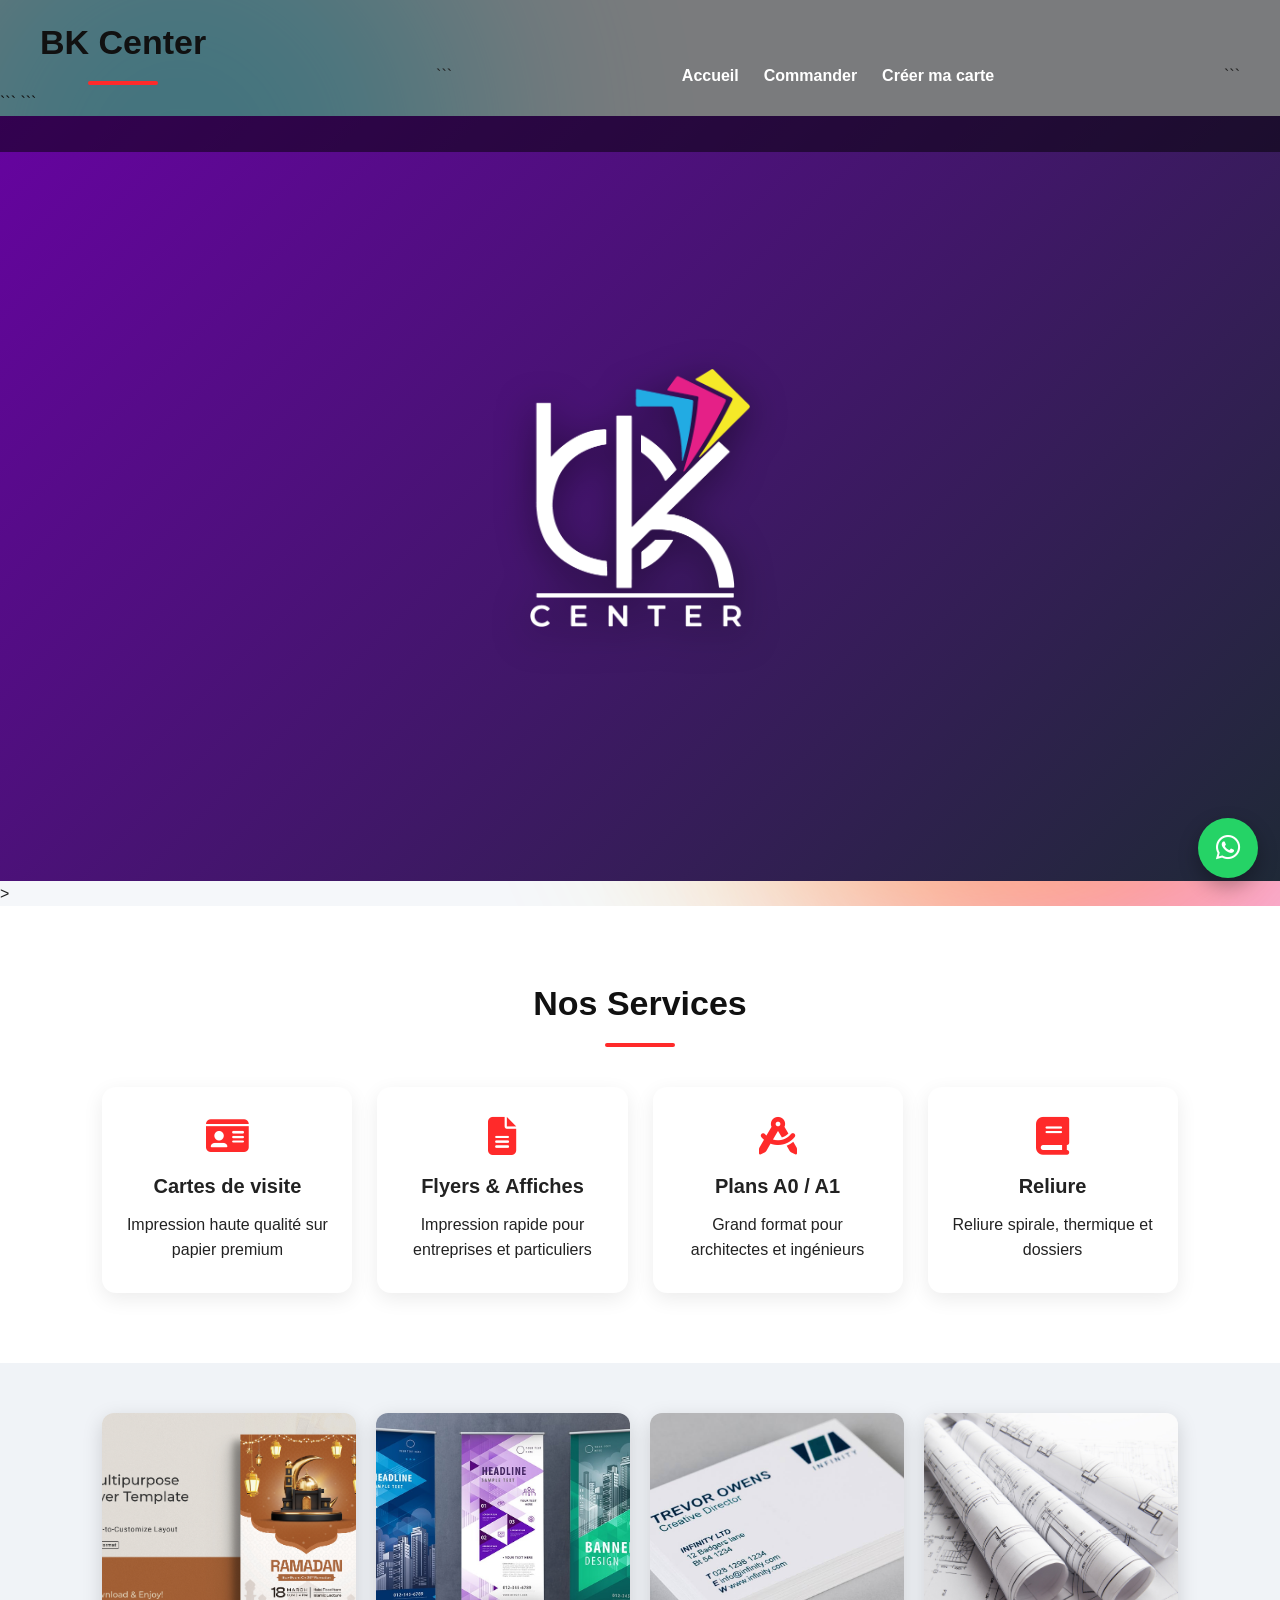
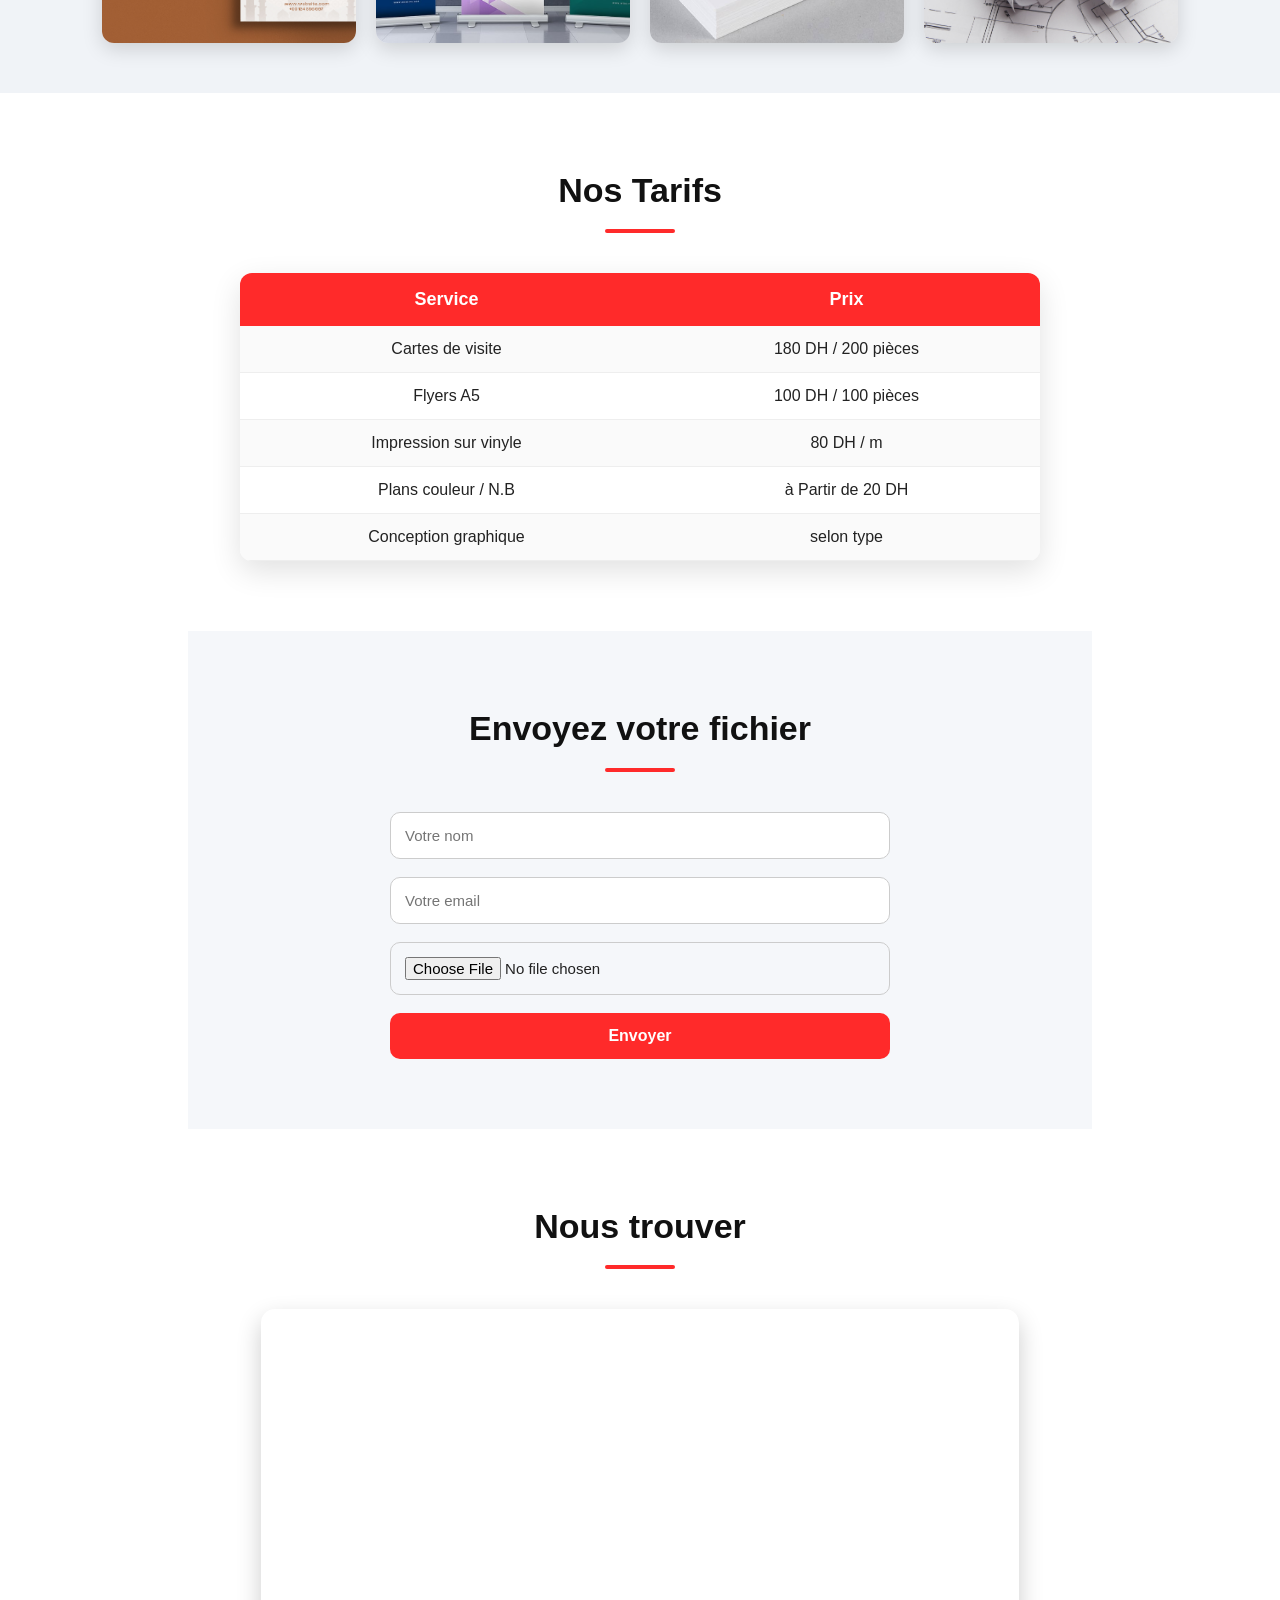
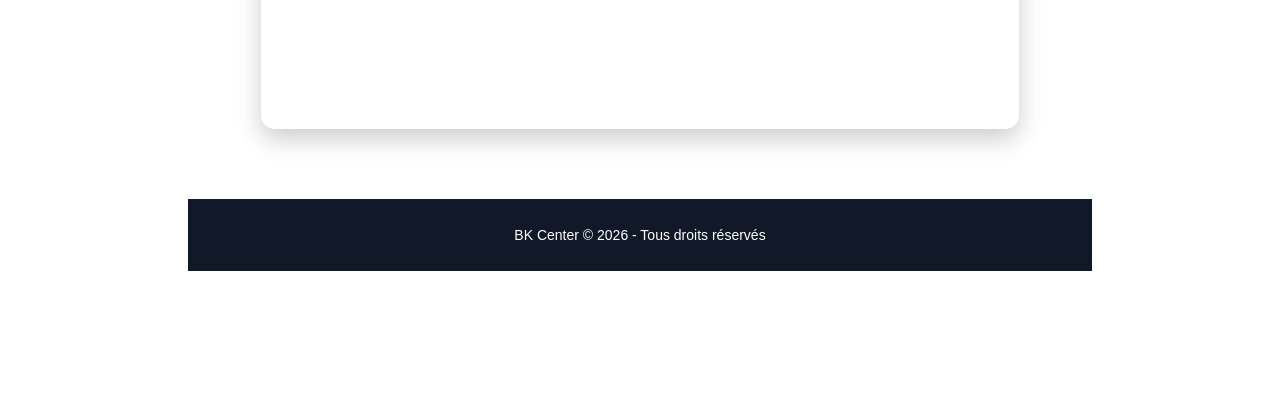
<file: index.html>
<head>
    <meta charset="UTF-8">
    <meta name="viewport" content="width=device-width, initial-scale=1.0">

```
<title>BK Center - Impression Numérique à Rabat</title>

<meta name="description" content="BK Center. Flyers, cartes de visite, affiches, plans A0/A1.">
<meta name="keywords" content="impression numérique, flyer, carte de visite, plan A0, affiches, Rabat">
<meta name="author" content="BK Center">

<link rel="stylesheet" href="style.css?v=2">

<!-- PWA APP -->
<link rel="manifest" href="manifest.json">
<meta name="theme-color" content="#6b3fd1">

<!-- ICONS -->
<link rel="stylesheet" href="https://cdnjs.cloudflare.com/ajax/libs/font-awesome/6.5.0/css/all.min.css">
```

</head>





<body>
<div class="ink-background">
    <div class="ink cyan"></div>
    <div class="ink magenta"></div>
    <div class="ink yellow"></div>
</div>
    <header>

<header>

<nav class="navbar">
    <h2 class="brand">BK Center</h2>

```
<ul class="nav-links">
    <li><a href="index.html">Accueil</a></li>
    <li><a href="order.html">Commander</a></li>
    <li><a href="card.html">Créer ma carte</a></li>
</ul>
```

</nav>

<section class="hero-section">
    <div class="hero">
        <img src="logo.png" class="logo">
    </div>
</section>

</header>

>
        
        
    </div>
</section>



    </header>

    <section class="services">
    <h2>Nos Services</h2>
    <div class="service-cards">
        <div class="card">
            <i class="fa-solid fa-id-card icon"></i>
            <h3>Cartes de visite</h3>
            <p>Impression haute qualité sur papier premium</p>
        </div>
        <div class="card">
            <i class="fa-solid fa-file-lines icon"></i>
            <h3>Flyers & Affiches</h3>
            <p>Impression rapide pour entreprises et particuliers</p>
        </div>
        <div class="card">
            <i class="fa-solid fa-drafting-compass icon"></i>
            <h3>Plans A0 / A1</h3>
            <p>Grand format pour architectes et ingénieurs</p>
        </div>
        <div class="card">
            <i class="fa-solid fa-book icon"></i>
            <h3>Reliure</h3>
            <p>Reliure spirale, thermique et dossiers</p>
        </div>
    </div>
</section>
 <div class="gallery-container">
        <img src="images/flyer.jpg" alt="Flyer">
        <img src="images/poster.jpg" alt="Poster">
        <img src="images/businesscard.jpg" alt="businesscard">
        <img src="images/plan.jpg" alt="Plan A0/A1">
    </div>
<section class="prices">
    <h2>Nos Tarifs</h2>

    <table>
        <tr>
            <th>Service</th>
            <th>Prix</th>
        </tr>
        <tr>
            <td>Cartes de visite</td>
            <td>180 DH / 200 pièces</td>
        </tr>
        <tr>
            <td>Flyers A5</td>
            <td>100 DH / 100 pièces</td>
        </tr>
        <tr>
            <td>Impression sur vinyle</td>
            <td>80 DH / m</td>
        </tr>
        <tr>
            <td>Plans couleur / N.B</td>
            <td>à Partir de 20 DH </td>
        </tr>
        <tr>
            <td>Conception graphique</td>
            <td>selon type</td>
        </tr>
    </table>
    <section>

<section class="upload">
    <h2>Envoyez votre fichier</h2>
    <form action="YOUR_FORMSPREE_URL" method="POST" enctype="multipart/form-data">
        <input type="text" name="Nom" placeholder="Votre nom" required>
        <input type="email" name="Email" placeholder="Votre email" required>
        <input type="file" name="Fichier" accept=".pdf,.jpg,.png" required>
        <button type="submit">Envoyer</button>
    </form>
</section>




<section class="map">
    <h2>Nous trouver</h2>
    <iframe src="https://www.google.com/maps/embed?pb=!1m18!1m12!1m3!1d3309.3681010060236!2d-6.867388!3d33.957377099999995!2m3!1f0!2f0!3f0!3m2!1i1024!2i768!4f13.1!3m3!1m2!1s0xda713b10e45e16b%3A0x442d6fa22158e134!2sBK%20center!5e0!3m2!1sfr!2sma!4v1770799811120!5m2!1sfr!2sma" width="600" height="450" style="border:0;" allowfullscreen="" loading="lazy" referrerpolicy="no-referrer-when-downgrade"></iframe>

     

</section>

    <footer>
        <p>BK Center © 2026 - Tous droits réservés</p>
    </footer>
<!-- WhatsApp Floating Button -->
<a href="https://wa.me/212650102414?text=Bonjour%20BK%20Center%2C%20je%20veux%20un%20renseignement%20concernant%20une%20impression."
class="whatsapp-btn"
target="_blank"
aria-label="Contactez-nous sur WhatsApp">
    <i class="fa-brands fa-whatsapp"></i>
</a>

<script>
if ('serviceWorker' in navigator) {
  navigator.serviceWorker.register('sw.js')
    .then(() => console.log("BK Center App Ready"));
}
</script>

</body>
</html>
</file>
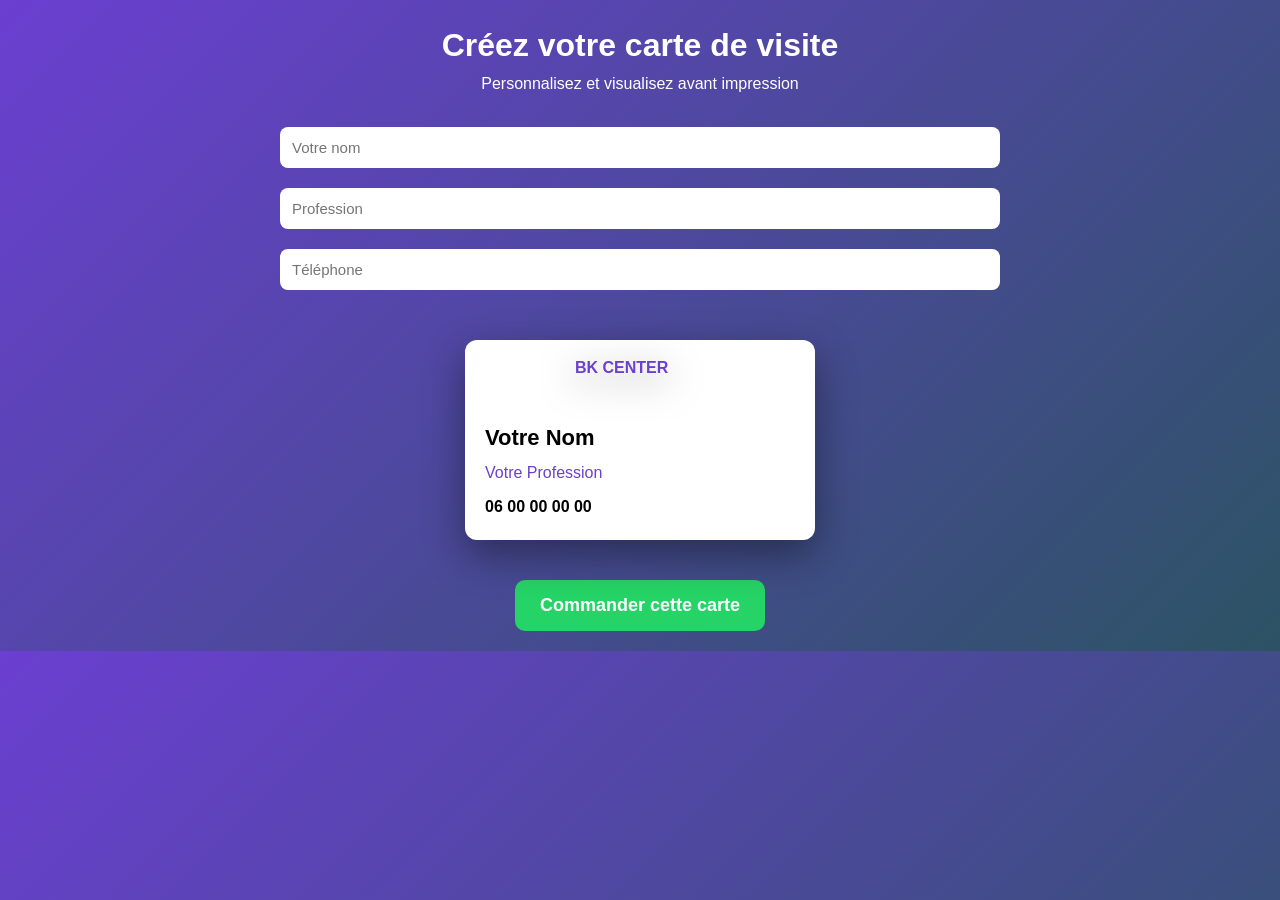
<file: card.html>
<!DOCTYPE html>

<html lang="fr">
<head>
<meta charset="UTF-8">
<meta name="viewport" content="width=device-width, initial-scale=1.0">
<title>Créer ma carte - BK Center</title>
<link rel="stylesheet" href="style.css">

<style>
body{
    background:linear-gradient(135deg,#6b3fd1,#2c5364);
    font-family:Arial;
    color:white;
    text-align:center;
    padding:20px;
}

.container{
    max-width:900px;
    margin:auto;
}

.inputs{
    margin-top:20px;
}

input{
    width:80%;
    padding:12px;
    margin:10px;
    border-radius:8px;
    border:none;
}

.preview-card{
    width:350px;
    height:200px;
    background:white;
    color:black;
    border-radius:12px;
    margin:40px auto;
    padding:20px;
    box-shadow:0 15px 40px rgba(0,0,0,0.4);
    position:relative;
    text-align:left;
}

.logo{
    position:absolute;
    top:15px;
    right:20px;
    font-weight:bold;
    color:#6b3fd1;
}

.name{
    font-size:22px;
    font-weight:bold;
    margin-top:60px;
}

.job{
    color:#6b3fd1;
    margin-top:5px;
}

.phone{
    position:absolute;
    bottom:20px;
    left:20px;
    font-weight:bold;
}

button{
    padding:15px 25px;
    background:#25D366;
    border:none;
    border-radius:10px;
    color:white;
    font-size:18px;
    cursor:pointer;
}
</style>

</head>

<body>

<div class="container">
<h1>Créez votre carte de visite</h1>
<p>Personnalisez et visualisez avant impression</p>

<div class="inputs">
<input type="text" id="clientName" placeholder="Votre nom">
<input type="text" id="clientJob" placeholder="Profession">
<input type="text" id="clientPhone" placeholder="Téléphone">
</div>

<div class="preview-card">
<div class="logo">BK CENTER</div>
<div class="name" id="previewName">Votre Nom</div>
<div class="job" id="previewJob">Votre Profession</div>
<div class="phone" id="previewPhone">06 00 00 00 00</div>
</div>

<button onclick="orderCard()">Commander cette carte</button>

</div>

<script>
const nameInput = document.getElementById("clientName");
const jobInput = document.getElementById("clientJob");
const phoneInput = document.getElementById("clientPhone");

nameInput.addEventListener("input",()=> {
document.getElementById("previewName").innerText=nameInput.value || "Votre Nom";
});

jobInput.addEventListener("input",()=> {
document.getElementById("previewJob").innerText=jobInput.value || "Votre Profession";
});

phoneInput.addEventListener("input",()=> {
document.getElementById("previewPhone").innerText=phoneInput.value || "06 00 00 00 00";
});

function orderCard(){
let name=nameInput.value;
let job=jobInput.value;
let phone=phoneInput.value;

let message=`Commande Carte de Visite:
Nom: ${name}
Profession: ${job}
Téléphone: ${phone}`;

window.location.href="https://wa.me/212650102414?text="+encodeURIComponent(message);
}
</script>

</body>
</html>
</file>
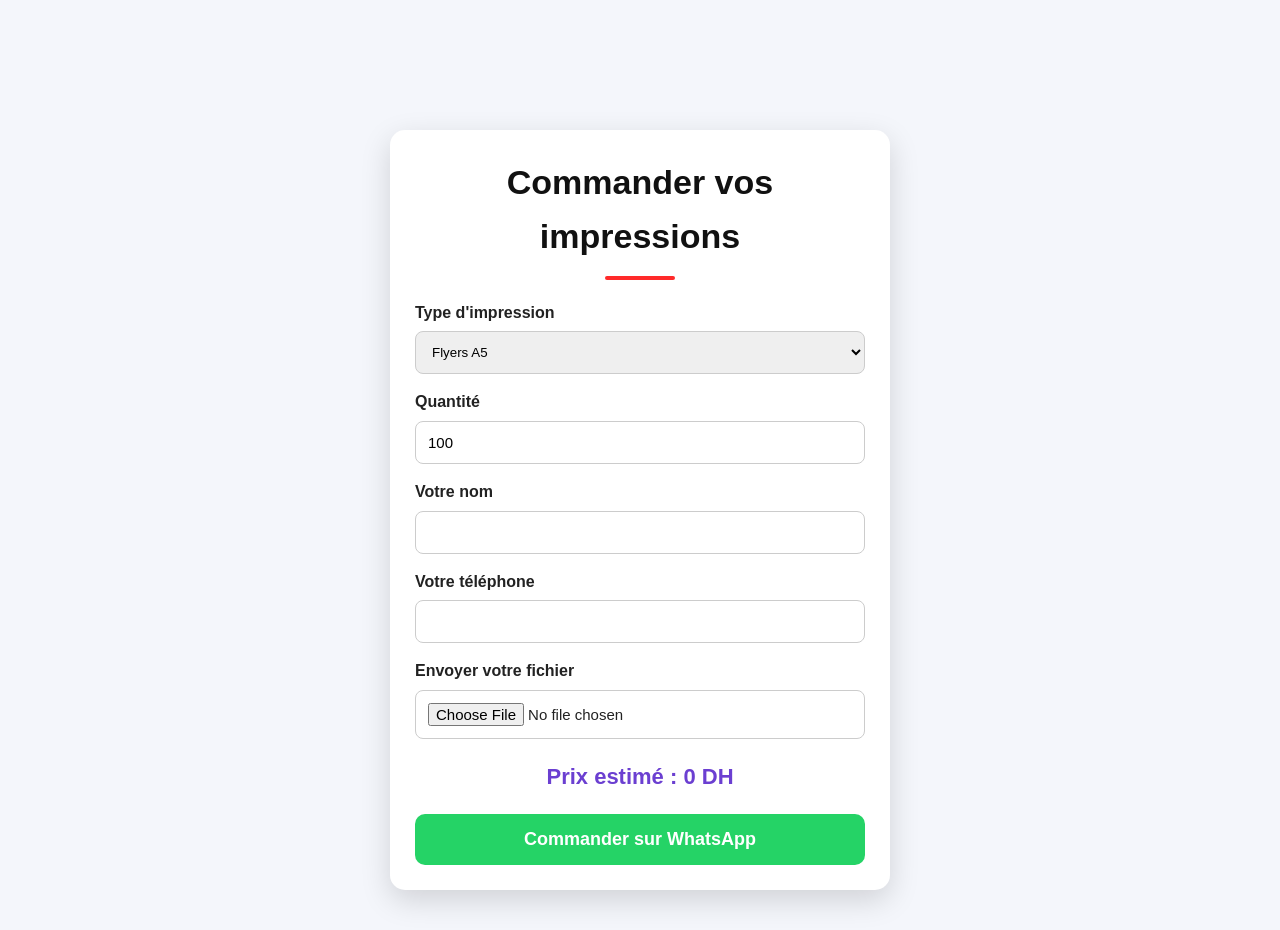
<file: order.html>
<!DOCTYPE html>

<html lang="fr">
<head>
<meta charset="UTF-8">
<meta name="viewport" content="width=device-width, initial-scale=1.0">
<title>Commander - BK Center</title>
<link rel="stylesheet" href="style.css">

<style>
body{
    background:#f4f6fb;
    font-family:Arial;
}

.order-box{
    max-width:500px;
    margin:40px auto;
    background:white;
    padding:25px;
    border-radius:15px;
    box-shadow:0 10px 30px rgba(0,0,0,0.15);
}

.order-box h2{
    text-align:center;
    margin-bottom:20px;
}

label{
    font-weight:bold;
    display:block;
    margin-top:15px;
}

input, select{
    width:100%;
    padding:12px;
    margin-top:6px;
    border-radius:8px;
    border:1px solid #ccc;
}

.price{
    font-size:22px;
    font-weight:bold;
    text-align:center;
    margin-top:20px;
    color:#6b3fd1;
}

button{
    width:100%;
    margin-top:20px;
    padding:15px;
    background:#25D366;
    border:none;
    border-radius:10px;
    color:white;
    font-size:18px;
    cursor:pointer;
}
</style>

</head>

<body>

<div class="order-box">
<h2>Commander vos impressions</h2>

<label>Type d'impression</label> <select id="type">

<option value="Flyers A5">Flyers A5</option>
<option value="Flyers A6">Flyers A6</option>
<option value="Cartes de visite">Cartes de visite</option>
<option value="Affiche A3">Affiche A3</option>
</select>

<label>Quantité</label> <input type="number" id="qty" value="100">

<label>Votre nom</label> <input type="text" id="name">

<label>Votre téléphone</label> <input type="text" id="phone">

<label>Envoyer votre fichier</label> <input type="file" id="file">

<div class="price" id="price">Prix estimé : 0 DH</div>

<button onclick="sendOrder()">Commander sur WhatsApp</button>

</div>

<script>

function calculate(){
    let qty = document.getElementById("qty").value;
    let price = qty * 0.5;
    document.getElementById("price").innerText = "Prix estimé : " + price + " DH";
}

document.getElementById("qty").addEventListener("input",calculate);

function sendOrder(){
    let type = document.getElementById("type").value;
    let qty = document.getElementById("qty").value;
    let name = document.getElementById("name").value;
    let phone = document.getElementById("phone").value;

    let message = `Nouvelle commande BK Center:
Nom: ${name}
Tel: ${phone}
Produit: ${type}
Quantité: ${qty}`;

    let whatsapp = "https://wa.me/212650102414?text=" + encodeURIComponent(message);

    window.open(whatsapp, "_blank");
}

</script>

</body>
</html>
</file>
<file: style.css>
/* -------------------- GLOBAL -------------------- */
*{
    margin:0;
    padding:0;
    box-sizing:border-box;
    font-family: "Segoe UI", Arial, Helvetica, sans-serif;
}

body{
    background:#f5f7fa;
    color:#222;
    line-height:1.6;
}

/* container width */
section{
    padding:70px 8%;
}

/* Titles */
h2{
    text-align:center;
    font-size:34px;
    margin-bottom:40px;
    color:#111;
    position:relative;
}

h2::after{
    content:"";
    width:70px;
    height:4px;
    background:#ff2a2a;
    display:block;
    margin:12px auto;
    border-radius:2px;
}

/* -------------------- HERO -------------------- */

.hero-section{
    height:85vh;
    display:flex;
    align-items:center;
    justify-content:center;
    position:relative;
    overflow:hidden;
    background:linear-gradient(135deg,#6603a0,#1f2937);
    
}

/* logo */
.logo{
    width:220px;
    animation:fadeIn 1.5s ease forwards;
    filter:drop-shadow(0 8px 18px rgba(0,0,0,0.5));
}

/* background animation circles */
.background-animation span{
    position:absolute;
    width:180px;
    height:180px;
    background:rgba(255,255,255,0.05);
    border-radius:50%;
    animation:move 18s linear infinite;
}

.background-animation span:nth-child(1){top:10%;left:10%;}
.background-animation span:nth-child(2){top:70%;left:20%;}
.background-animation span:nth-child(3){top:40%;left:80%;}
.background-animation span:nth-child(4){top:80%;left:70%;}
.background-animation span:nth-child(5){top:20%;left:60%;}

@keyframes move{
    0%{transform:translateY(0) rotate(0deg);}
    50%{transform:translateY(-60px) rotate(180deg);}
    100%{transform:translateY(0) rotate(360deg);}
}

@keyframes fadeIn{
    from{opacity:0;transform:translateY(30px);}
    to{opacity:1;transform:translateY(0);}
}

/* -------------------- SERVICES -------------------- */

.services{
    background:white;
}

.service-cards{
    display:grid;
    grid-template-columns:repeat(auto-fit,minmax(230px,1fr));
    gap:25px;
}

.card{
    background:#ffffff;
    padding:30px 20px;
    border-radius:14px;
    text-align:center;
    transition:0.3s;
    box-shadow:0 6px 20px rgba(0,0,0,0.08);
}

.card:hover{
    transform:translateY(-8px);
    box-shadow:0 12px 30px rgba(0,0,0,0.15);
}

.icon{
    font-size:38px;
    color:#ff2a2a;
    margin-bottom:15px;
}

.card h3{
    margin-bottom:10px;
    font-size:20px;
}

/* -------------------- GALLERY -------------------- */

.gallery-container{
    display:grid;
    grid-template-columns:repeat(auto-fit,minmax(250px,1fr));
    gap:20px;
    padding:50px 8%;
    background:#f0f3f7;
}

.gallery-container img{
    width:100%;
    height:230px;
    object-fit:cover;
    border-radius:12px;
    transition:0.3s;
    box-shadow:0 6px 20px rgba(0,0,0,0.15);
}

.gallery-container img:hover{
    transform:scale(1.05);
}

/* -------------------- PRICES -------------------- */

.prices{
    background:white;
}

table{
    width:100%;
    max-width:800px;
    margin:auto;
    border-collapse:collapse;
    box-shadow:0 10px 30px rgba(0,0,0,0.12);
    border-radius:12px;
    overflow:hidden;
}

th{
    background:#ff2a2a;
    color:white;
    padding:16px;
    font-size:18px;
}

td{
    padding:14px;
    text-align:center;
    border-bottom:1px solid #eee;
}

tr:nth-child(even){
    background:#fafafa;
}

tr:hover{
    background:#ffeaea;
}

/* -------------------- UPLOAD FORM -------------------- */

.upload{
    background:#f5f7fa;
}

form{
    max-width:500px;
    margin:auto;
    display:flex;
    flex-direction:column;
    gap:18px;
}

input{
    padding:14px;
    border-radius:10px;
    border:1px solid #ccc;
    font-size:15px;
}

input:focus{
    outline:none;
    border-color:#ff2a2a;
    box-shadow:0 0 0 3px rgba(255,42,42,0.15);
}

button{
    padding:14px;
    border:none;
    border-radius:10px;
    background:#ff2a2a;
    color:white;
    font-size:16px;
    cursor:pointer;
    transition:0.3s;
    font-weight:600;
}

button:hover{
    background:#d91f1f;
}

/* -------------------- MAP -------------------- */

.map iframe{
    width:100%;
    height:420px;
    border-radius:14px;
    box-shadow:0 10px 25px rgba(0,0,0,0.2);
}

/* -------------------- FOOTER -------------------- */

footer{
    background:#111827;
    color:white;
    text-align:center;
    padding:25px;
    font-size:14px;
}

/* -------------------- WHATSAPP BUTTON -------------------- */

.whatsapp-btn{
    position:fixed;
    right:22px;
    bottom:22px;
    width:60px;
    height:60px;
    background:#25D366;
    color:white;
    font-size:28px;
    display:flex;
    align-items:center;
    justify-content:center;
    border-radius:50%;
    text-decoration:none;
    box-shadow:0 8px 20px rgba(0,0,0,0.3);
    transition:0.3s;
    z-index:999;
}

.whatsapp-btn:hover{
    transform:scale(1.1);
}

/* -------------------- MOBILE -------------------- */

@media(max-width:768px){

    h2{
        font-size:26px;
    }

    .hero-section{
        height:65vh;
    }

    .logo{
        width:160px;
    }

    table{
        font-size:14px;
    }
}/* ================= CMYK PRINTING ANIMATED BACKGROUND ================= */

.ink-background{
position: fixed;
top:0;
left:0;
width:100%;
height:100%;
z-index:-1;
pointer-events:none;
}


.hero{
    position:relative;
    z-index:2;
}

/* Ink blobs */
.ink{
    position:absolute;
    width:600px;
    height:600px;
    border-radius:50%;
    filter:blur(120px);
    opacity:0.45;
    animation:floatInk 18s ease-in-out infinite;
}

/* Cyan */
.cyan{
    background:#00d8ff;
    top:-150px;
    left:-120px;
    animation-delay:0s;
}

/* Magenta */
.magenta{
    background:#ff00a6;
    bottom:-180px;
    right:-150px;
    animation-delay:4s;
}

/* Yellow */
.yellow{
    background:#ffd500;
    top:40%;
    left:55%;
    animation-delay:8s;
}

@keyframes floatInk{
    0%{
        transform:translate(0,0) scale(1);
    }
    25%{
        transform:translate(80px,-60px) scale(1.1);
    }
    50%{
        transform:translate(-60px,80px) scale(0.95);
    }
    75%{
        transform:translate(40px,40px) scale(1.05);
    }
    100%{
        transform:translate(0,0) scale(1);
    }
}/* ===== NAVBAR VISIBILITY FIX ===== */

.navbar{
position:fixed;
top:0;
left:0;
width:100%;
background: rgba(0,0,0,0.5);
padding:15px 40px;
display:flex;
justify-content:space-between;
align-items:center;
z-index:9999;
}

.nav-links{
display:flex;
list-style:none;
gap:25px;
margin:0;
}

.nav-links a{
color:white;
text-decoration:none;
font-weight:bold;
}

.nav-links a:hover

.brand{
color:white;
}

/* push content below navbar */
body{
padding-top:90px;
}
</file>
